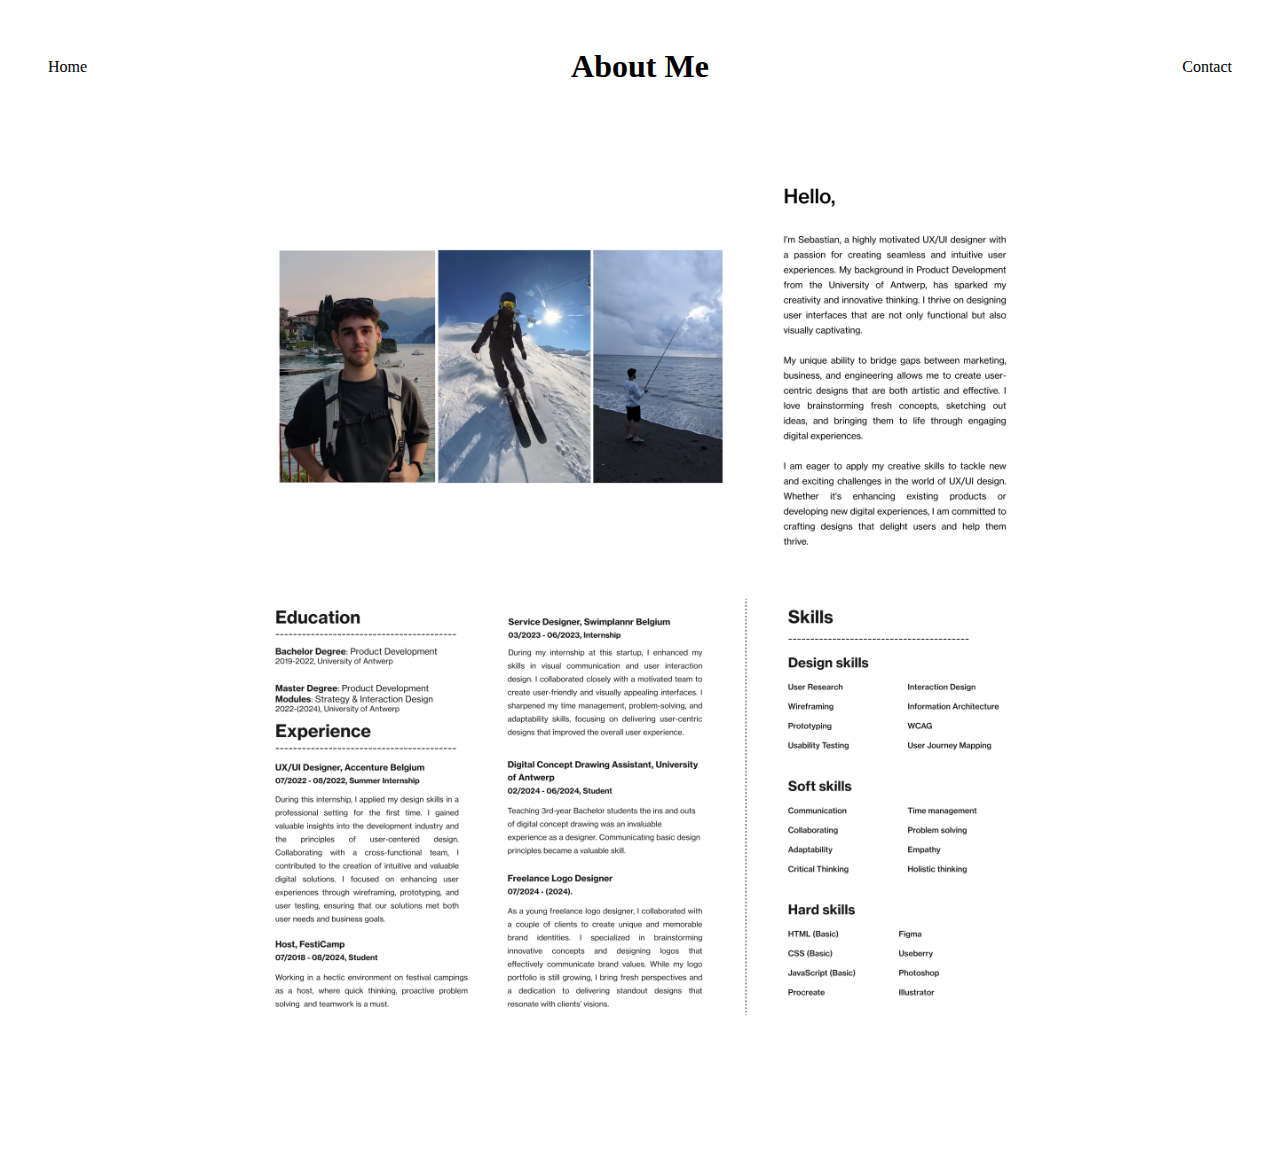
<file: About.html>
<!DOCTYPE html>
<html lang="en">
<head>
    <meta charset="UTF-8">
    <meta name="viewport" content="width=device-width, initial-scale=1.0">
    <title>About Me - Sebastian Morales</title>
    <link rel="stylesheet" href="Styles.css">
</head>
<body>
    <header>
        <div class="nav-left">
            <a href="index.html">Home</a>
        </div>
        <div class="nav-right">
            <a href="Contact.html">Contact</a>
        </div>
        <h1>About Me</h1>
    </header>
    <main>
        <section class="centered-image-container">
            </div>
            <div class="centered-image-container">
                <img src="images/About me 1.jpg" alt="About Me Image 1" class="horizontal-image">
                <img src="images/About me 2.jpg" alt="About Me Image 2" class="horizontal-image">
            </div>
        </section>
    </main>
    <footer>
        <p>&copy; 2024 Sebastian Morales</p>
    </footer>
    <button id="back-to-top">Back to Top</button>
    <script>
        window.onscroll = function() { scrollFunction() };

        function scrollFunction() {
            if (document.body.scrollTop > 100 || document.documentElement.scrollTop > 100) {
                document.getElementById("back-to-top").style.display = "block";
            } else {
                document.getElementById("back-to-top").style.display = "none";
            }
        }

        document.getElementById('back-to-top').addEventListener('click', function() {
            document.body.scrollTop = 0; // For Safari
            document.documentElement.scrollTop = 0; // For Chrome, Firefox, IE, and Opera
        });
    </script>
</body>
</html>
</file>
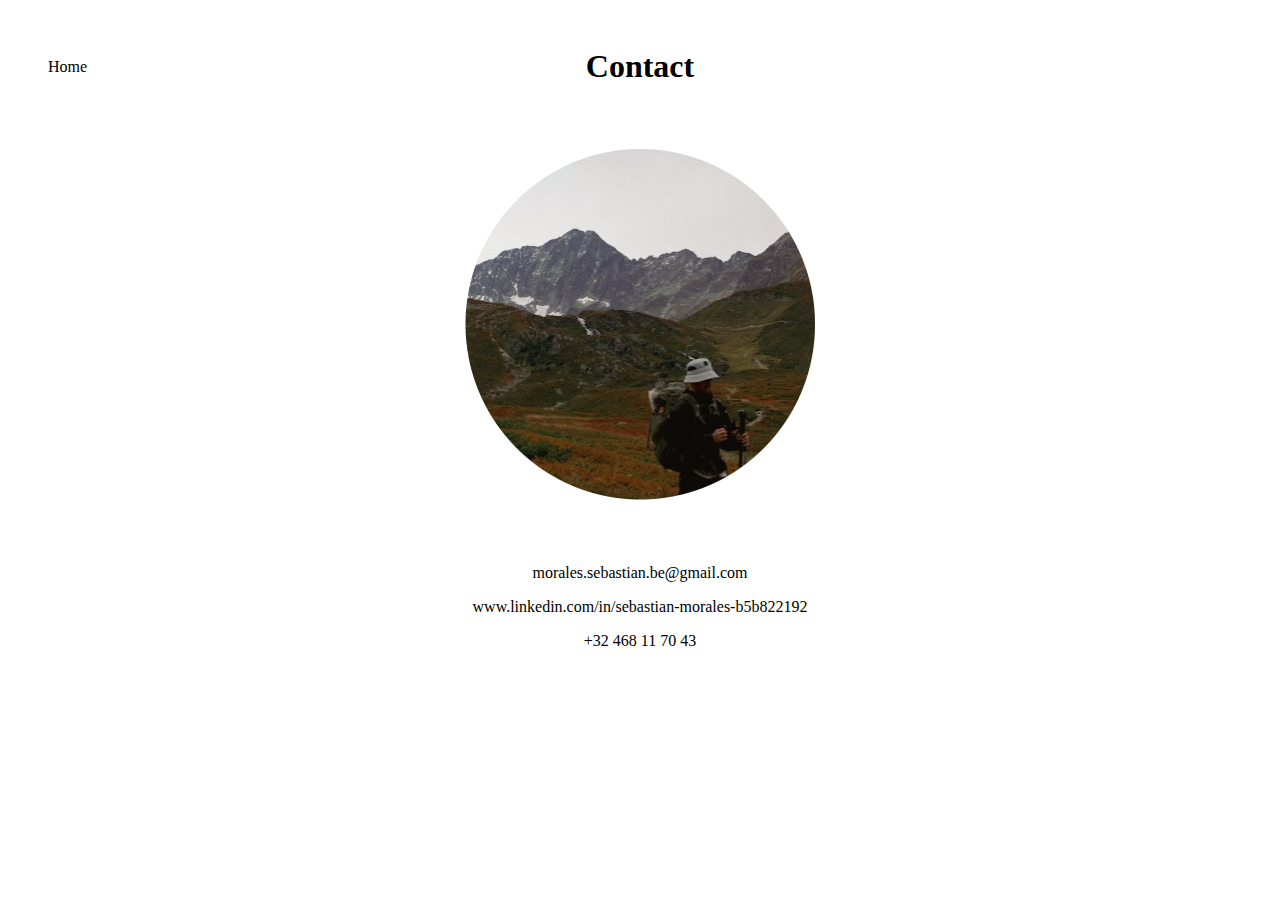
<file: Contact.html>
<!DOCTYPE html>
<html lang="en">
<head>
    <meta charset="UTF-8">
    <meta name="viewport" content="width=device-width, initial-scale=1.0">
    <title>EVolt - Sebastian Morales</title>
    <link rel="stylesheet" href="Styles.css">
</head>
<body>
    <header>
        <div class="nav-left">
            <a href="index.html">Home</a>
        </div>
        <h1>Contact</h1>
    </header>
    <main class="centered-image-container">
        <img src="images/Contact.png" alt="Project 1 Long Picture" class="large-image">
    </main>
    <section class="contact-text">
        <p>morales.sebastian.be@gmail.com</p>
        <p>www.linkedin.com/in/sebastian-morales-b5b822192</p>
        <p>+32 468 11 70 43</p>
    </section>
    
    <footer>
        <p>&copy; 2024 Sebastian Morales</p>
        <button id="back-to-top">Back to Top</button>
    </footer>
    <!-- Add this script just before the closing </body> tag in each HTML page -->
<script>
    // Show the button when the user scrolls down 100px from the top of the document
    window.onscroll = function() { scrollFunction() };

    function scrollFunction() {
        if (document.body.scrollTop > 100 || document.documentElement.scrollTop > 100) {
            document.getElementById("back-to-top").style.display = "block";
        } else {
            document.getElementById("back-to-top").style.display = "none";
        }
    }

    // Scroll to the top when the user clicks on the button
    document.getElementById('back-to-top').addEventListener('click', function() {
        document.body.scrollTop = 0; // For Safari
        document.documentElement.scrollTop = 0; // For Chrome, Firefox, IE, and Opera
    });
</script>

</body>
</file>
<file: Styles.css>
body {
    font-family: 'Montserrat';
    margin: 0;
    padding: 0;
    background-color: white;
    display: flex;
    flex-direction: column;
    align-items: center;
}

header {
    width: 100%;
    background-color: white;
    color: black;
    display: flex;
    justify-content: center;
    align-items: center;
    padding: 3em;
    position: relative;
}

header h1 {
    margin: 0;
    text-align: center;
    flex-grow: 1;
}

.nav-left {
    position: absolute;
    left: 5em;
    display: flex;
    gap: 1em;
}

.nav-left a {
    color: black;
    text-decoration: none;
    font-size: 1em;
    padding: 0.5em 1em;
}

.nav-left a:hover {
    font-weight: bold;
}

.nav-right {
    position: absolute;
    right: 5em;
    display: flex;
    gap: 1em;
}

.nav-right a {
    color: black;
    text-decoration: none;
    font-size: 1em;
    padding: 0.5em 1em;
}

.nav-right a:hover {
    font-weight: bold;
}

.about-button {
    color: black;
    text-decoration: none;
    font-size: 1em;
    padding: 0.5em 1em;
    background-color: white;
    border: 1px solid black;
    border-radius: 8px;
    transition: background-color 0.3s;
}

.about-button:hover {
    background-color: grey;
}

.contact-button {
    color: black;
    text-decoration: none;
    font-size: 1em;
    padding: 0.5em 1em;
    background-color: white;
    border: 1px solid black;
    border-radius: 8px;
    transition: background-color 0.3s;
}

.contact-button:hover {
    background-color: grey;
}

#projects {
    display: flex;
    flex-wrap: wrap;
    justify-content: center;
    margin-top: 1em;
    gap: 1em; /* Add a gap between projects if needed */
}

.firstproject {
    width: calc(71% - 2em);
    background-color: white;
    border: 1px solid #ffffff;
    border-radius: 8px;
    overflow: hidden;
    text-align: center;
    transition: transform 0.3s;
    margin: 1em;
    position: relative; /* Add this */
}

.project {
    width: calc(23% - 2em);
    background-color: white;
    border: 1px solid #ffffff;
    border-radius: 8px;
    overflow: hidden;
    text-align: center;
    transition: transform 0.3s;
    margin: 1em;
    position: relative; /* Add this */
}

.firstproject img {
    width: 100%;
    height: auto; /* Adjust height to auto */
    object-fit: cover;
    transition: transform 0.3s ease-in-out;
    border-bottom-left-radius: 8px; /* Add this */
    border-bottom-right-radius: 8px; /* Add this */
}
.project img {
    width: 100%;
    height: auto; /* Adjust height to auto */
    object-fit: cover;
    transition: transform 0.3s ease-in-out;
    border-bottom-left-radius: 8px; /* Add this */
    border-bottom-right-radius: 8px; /* Add this */
}

.firstproject:hover,
.project:hover {
    transform: scale(1.05);
}

.firstproject p,
.project p {
    margin: 0;
    padding: 1em;
}

.firstproject .top-img,
.project .top-img {
    position: absolute; /* Add this */
    top: 0; /* Add this */
    left: 0; /* Add this */
    width: 100%; /* Ensure full width */
    height: 100%; /* Ensure full height */
    opacity: 0;
    transition: opacity 0.3s ease-in-out; /* Add transition */
}

.project .bottom-img {
    width: 100%; /* Ensure full width */
    height: auto; /* Adjust height to auto */
}

.intro-text {
    text-align: center;
    margin: 2em;
    font-size: 1.5em;
    font-weight: bold;
}

.large-image {
    width: 50%;
    height: auto;
    transition: transform 0.3s ease-in-out;
}

.large-image:hover {
    transform: scale(1.05);
}

footer {
    width: 100%;
    background-color: white;
    color: white;
    text-align: center;
    padding: 1em;
}

.centered-image-container {
    display: flex;
    justify-content: center;
    align-items: center;
    flex-direction: column;
    padding: 1em;
}

#back-to-top {
    display: none;
    position: fixed;
    bottom: 2em;
    right: 2em;
    background-color: black;
    color: white;
    border: none;
    border-radius: 8px;
    padding: 1em;
    font-size: 1em;
    cursor: pointer;
    z-index: 1000;
}

#back-to-top:hover {
    background-color: grey;
}

.horizontal-image {
    max-width: 70%;
    height: auto;
    margin-top: 0px;
}

video {
    width: 100%; /* Ensure the video takes the full width of the container */
    height: auto; /* Maintain aspect ratio */
}

.contact-text {
    text-align: center;
    margin: 2em 0;
    font-size: 1em;
    font-weight: 400;
}

.top-img {
    opacity: 0;
}

.top-img:hover {
    opacity: 1;
}
</file>
